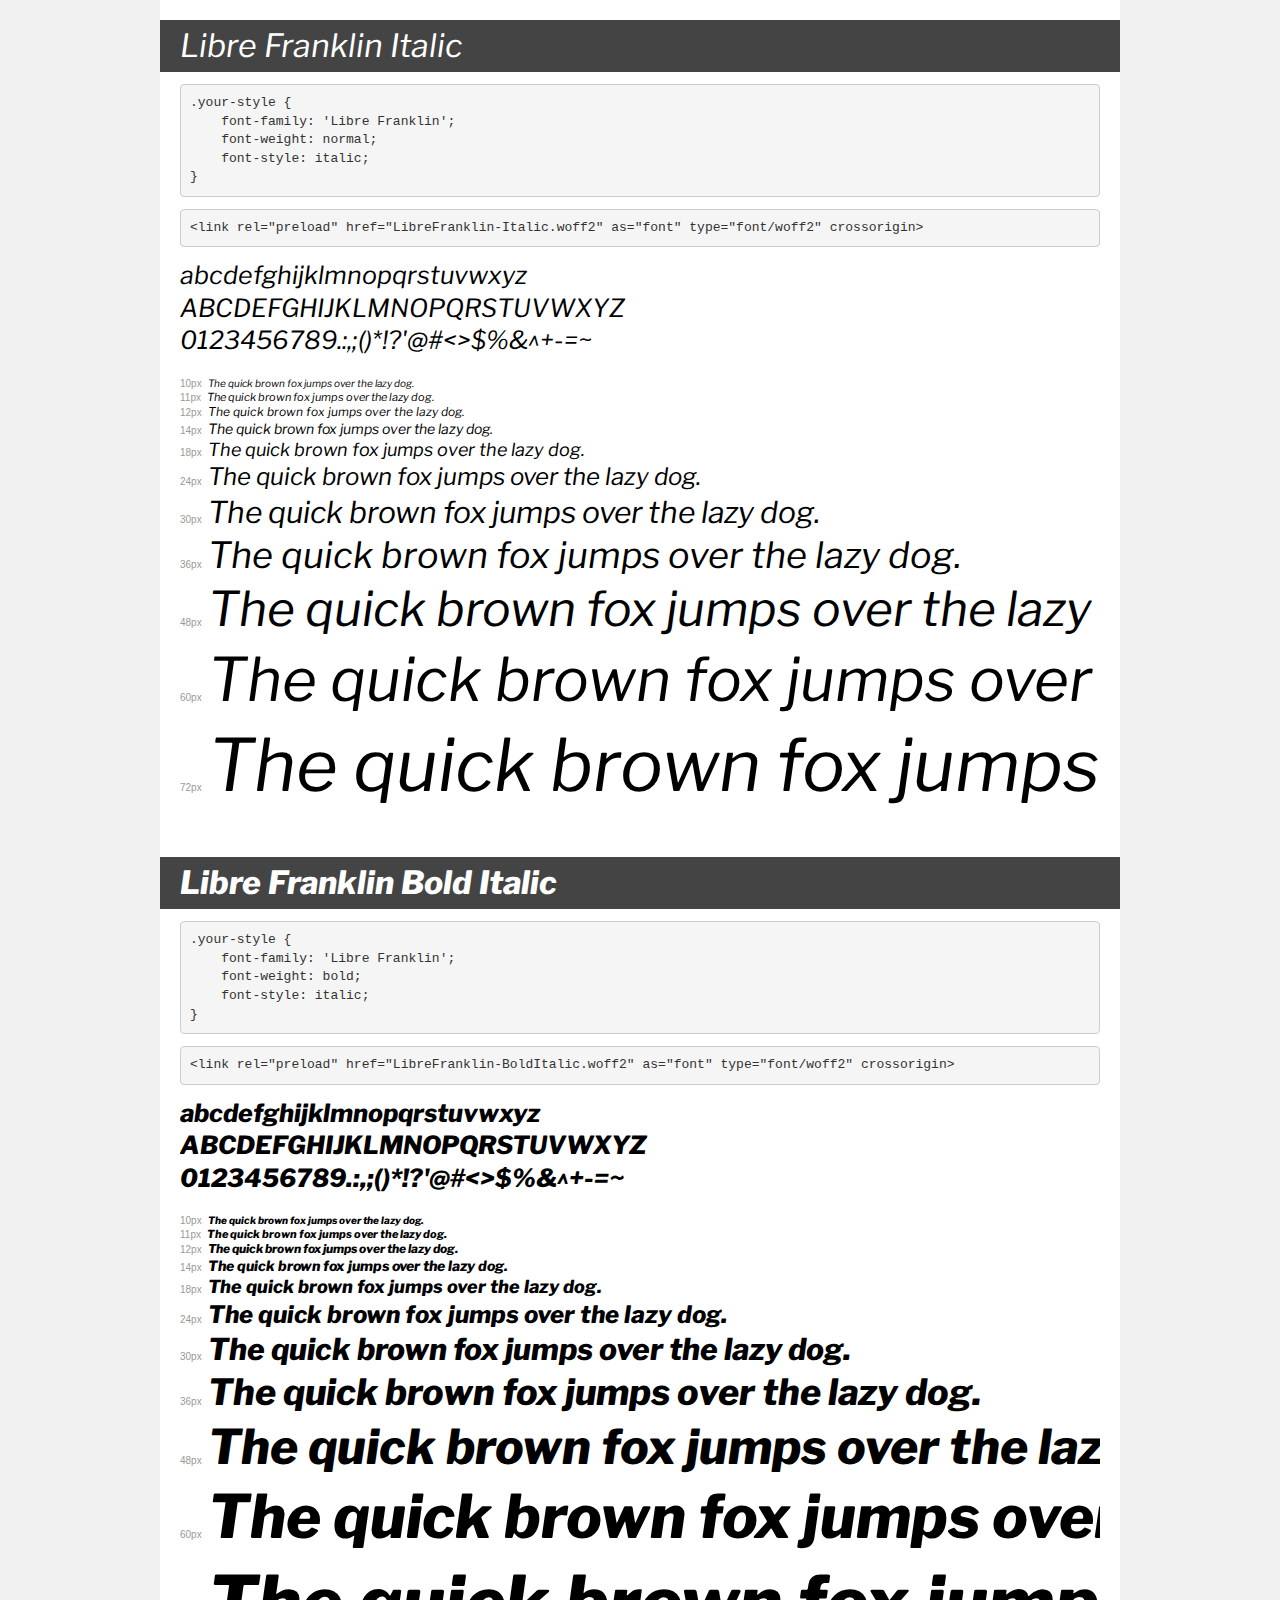
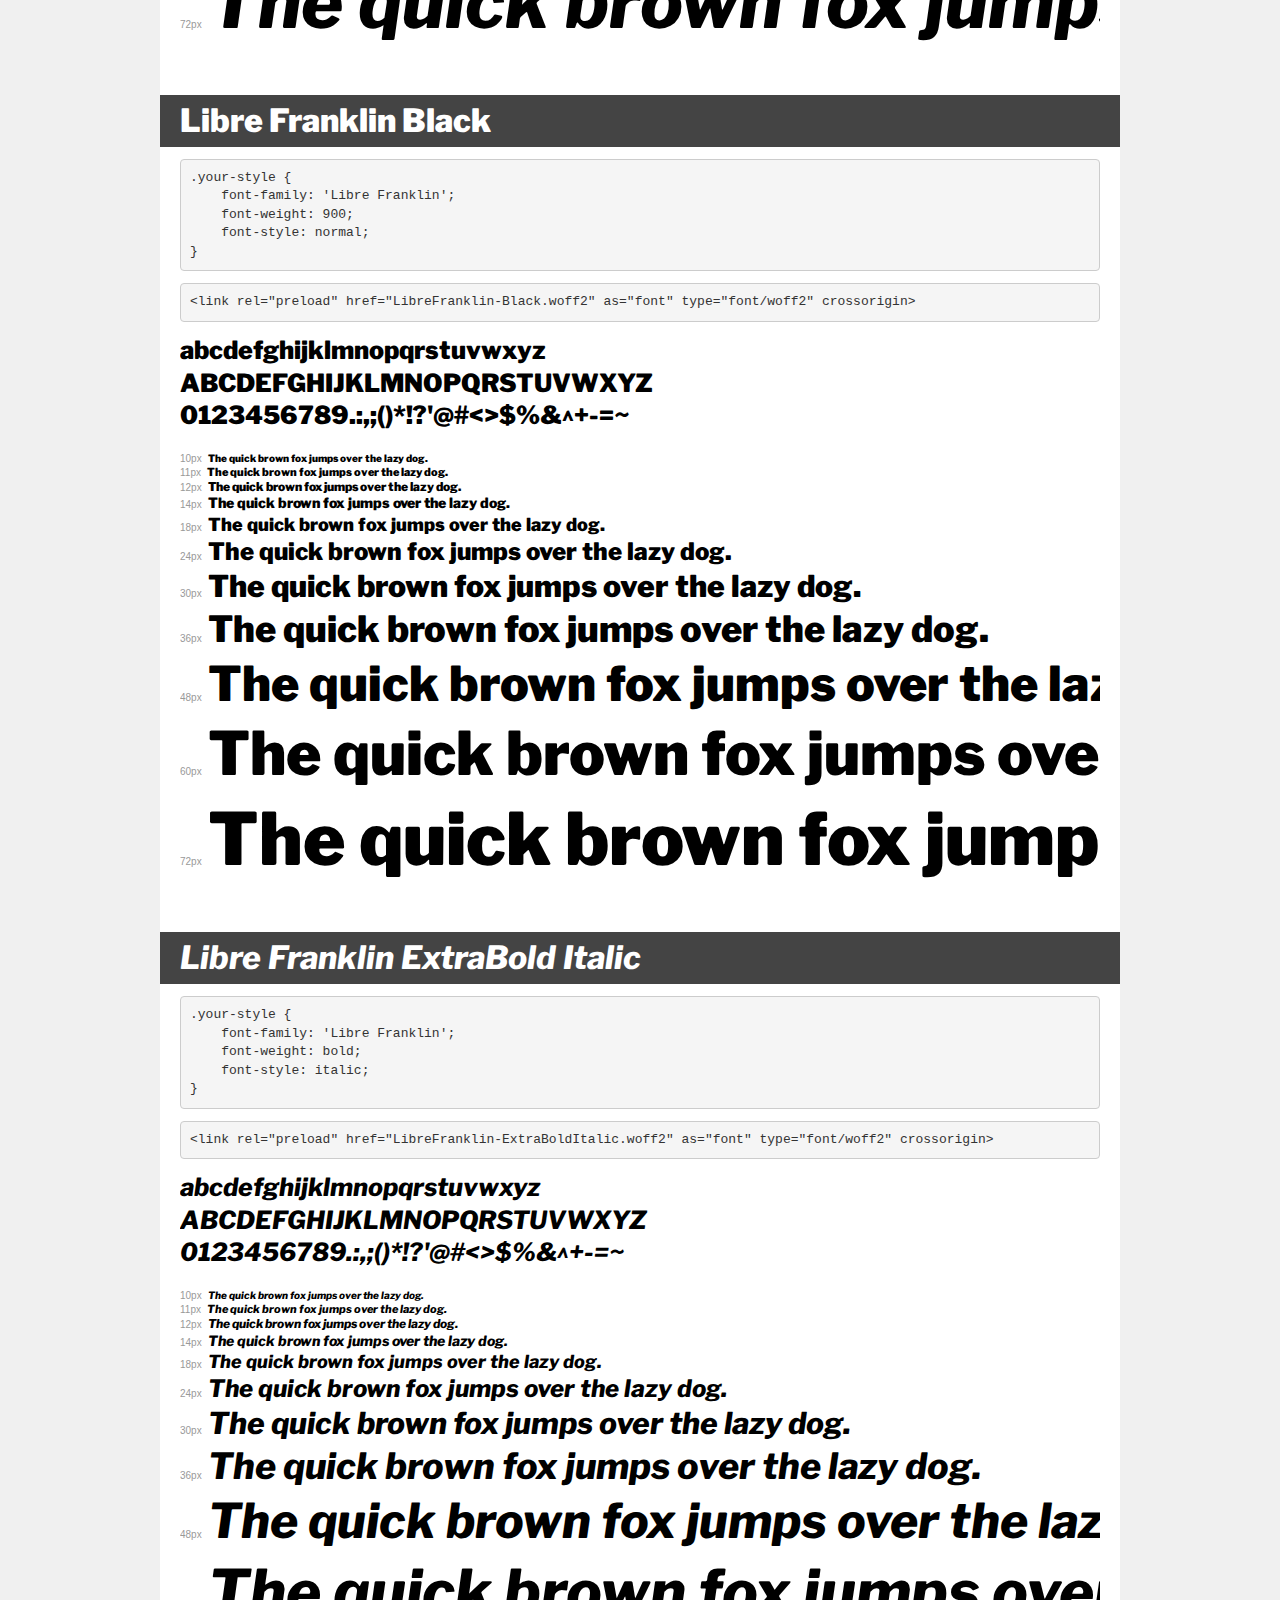
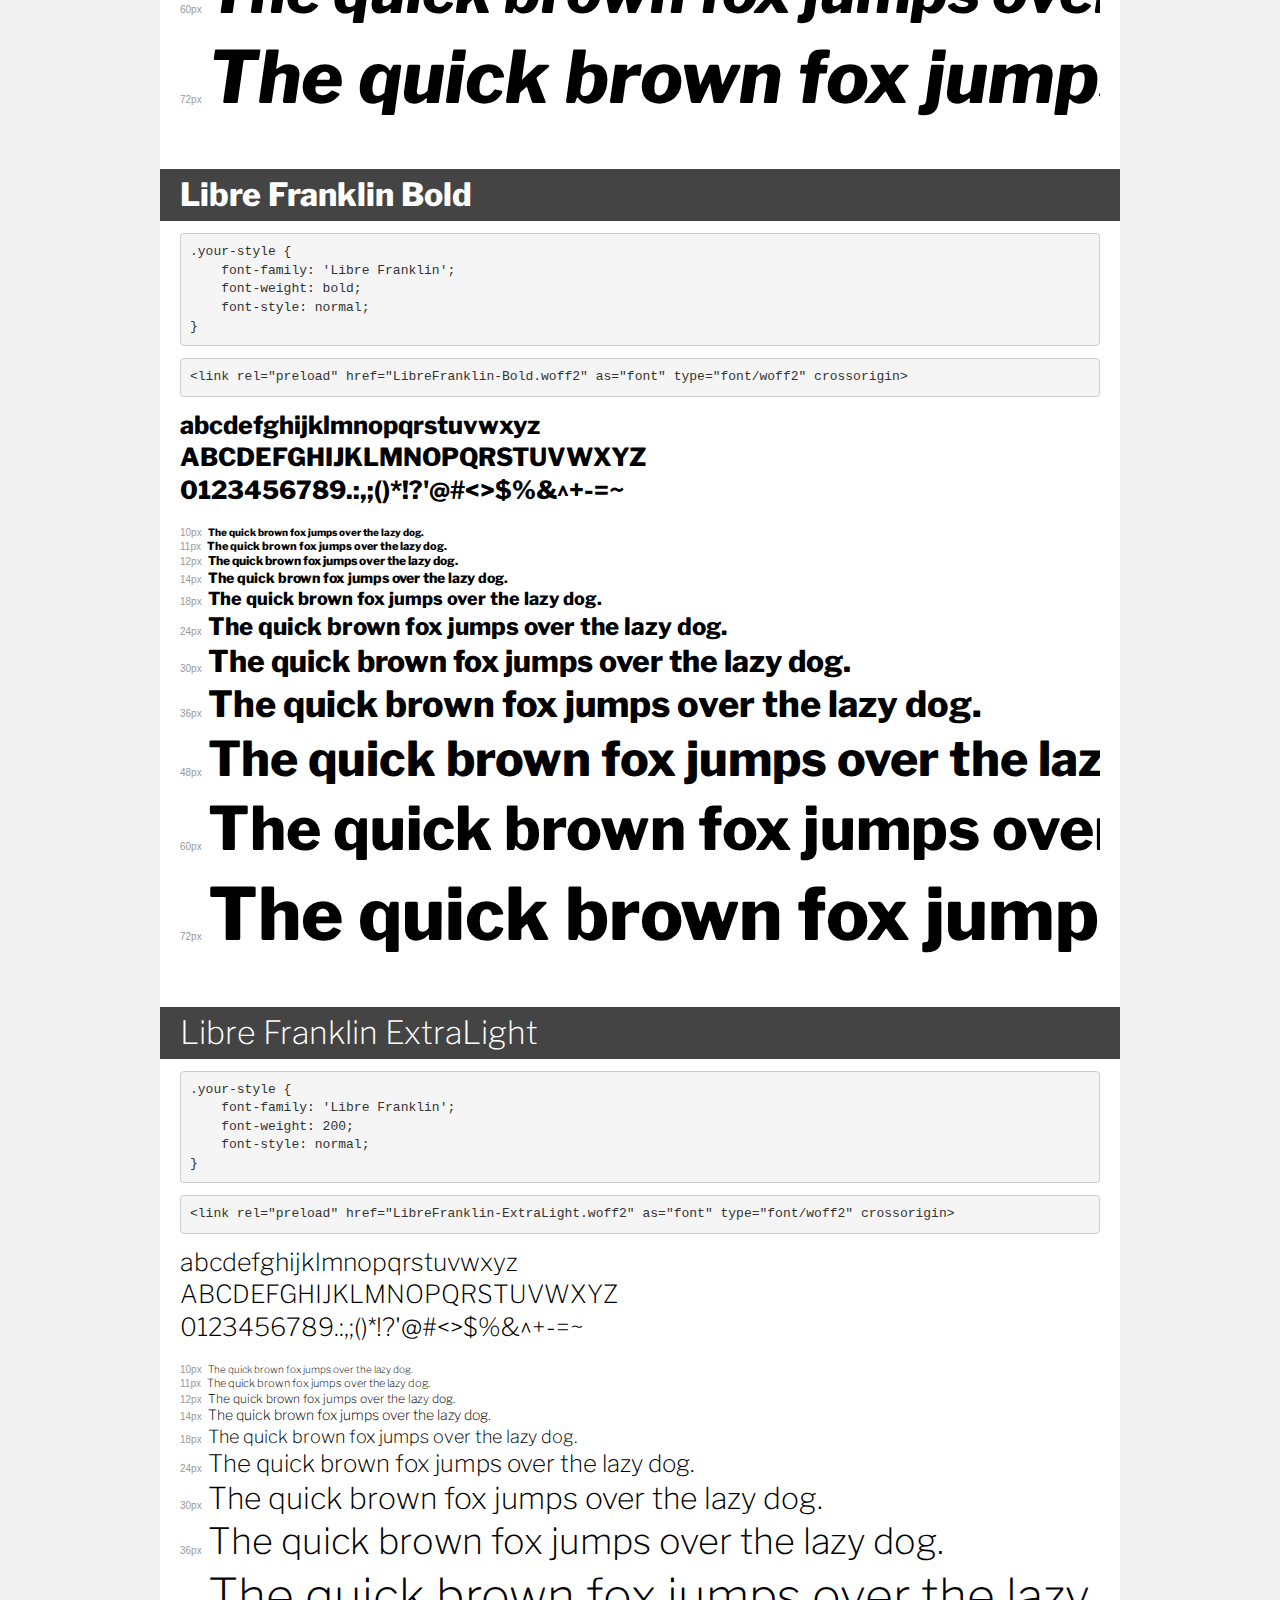
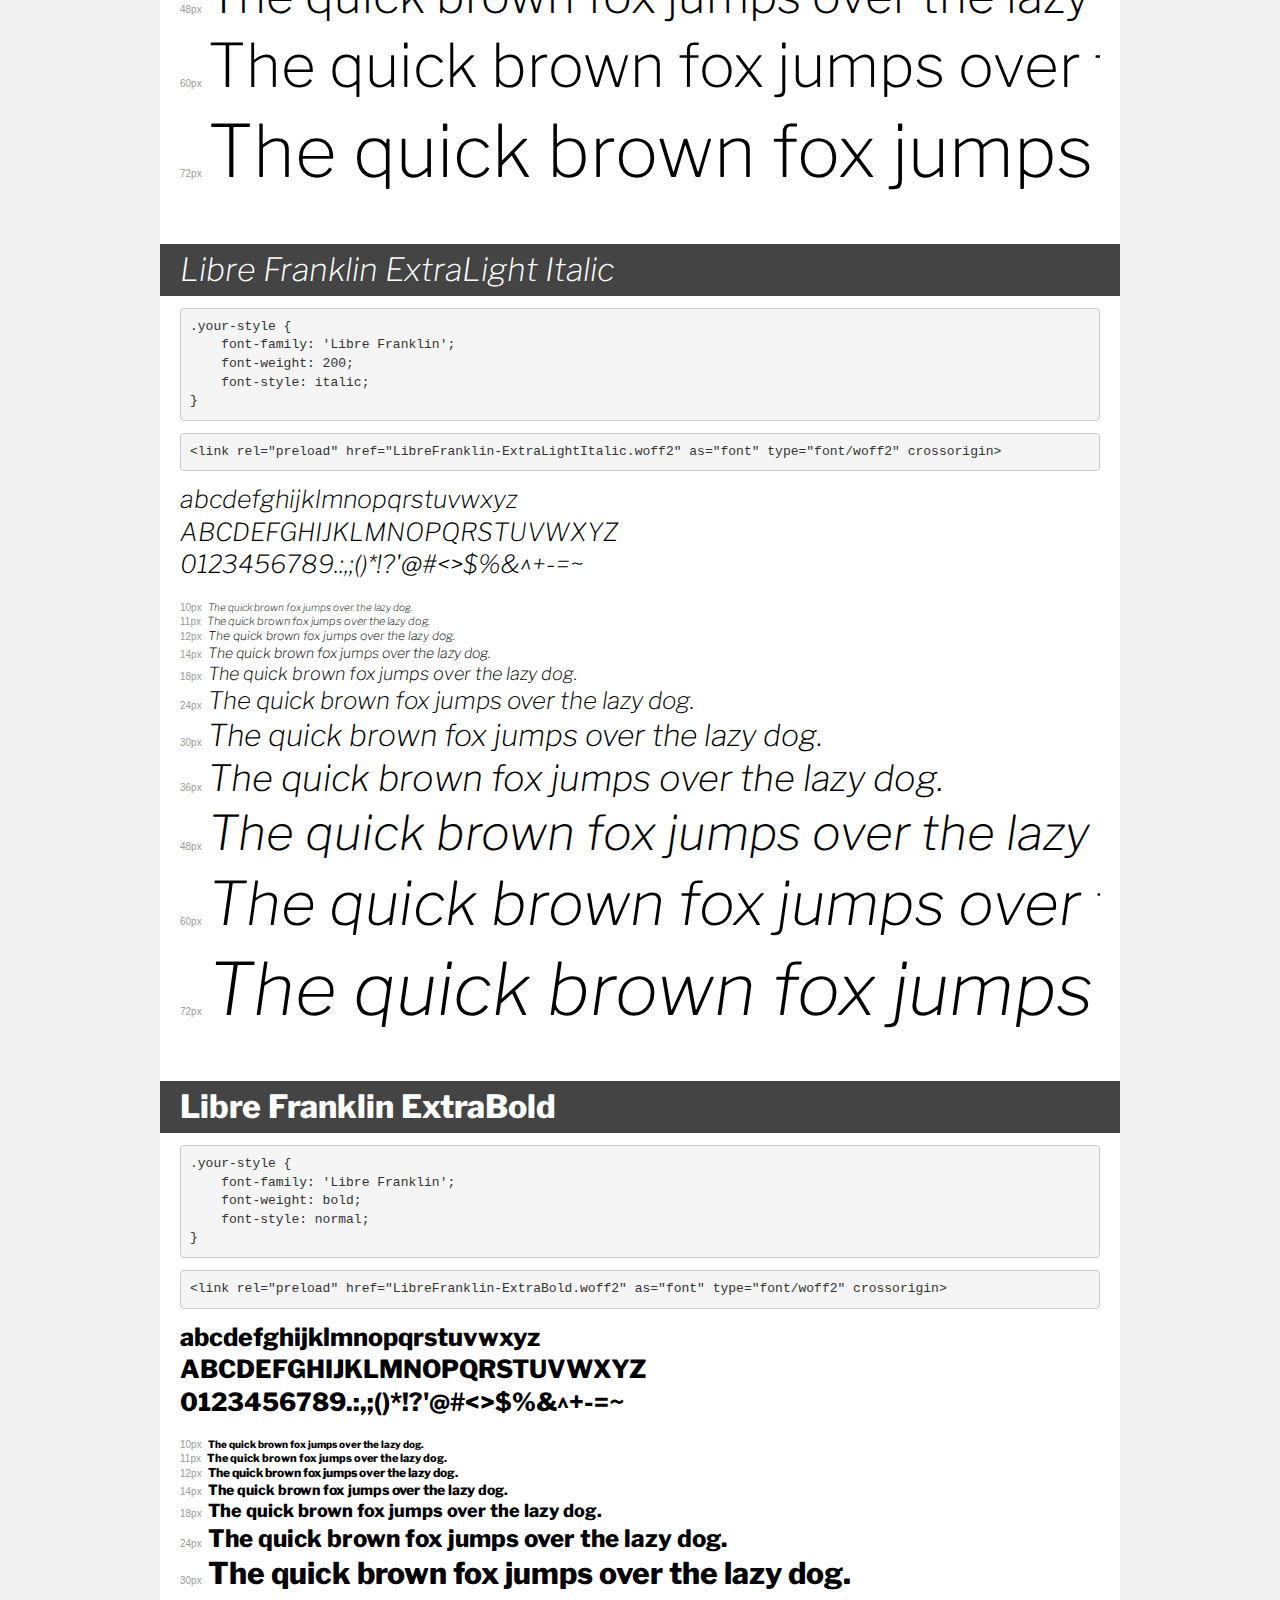
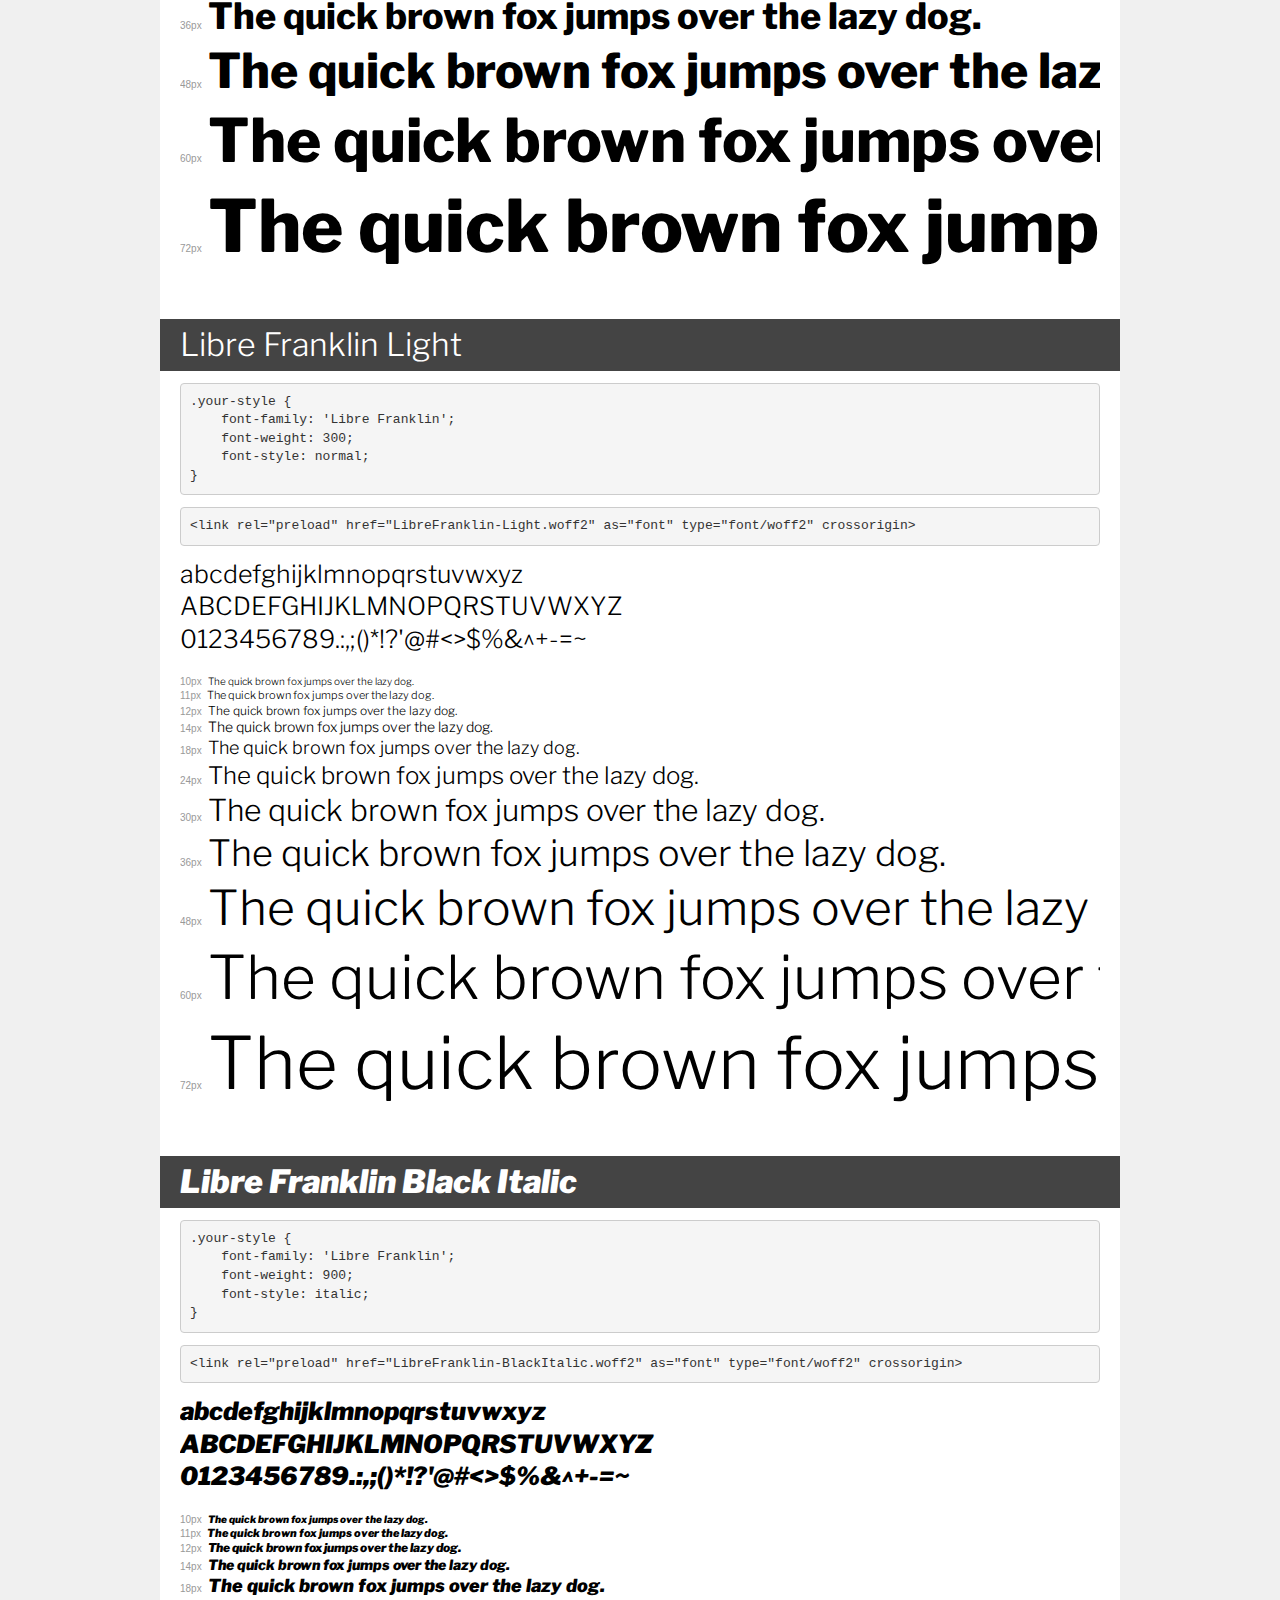
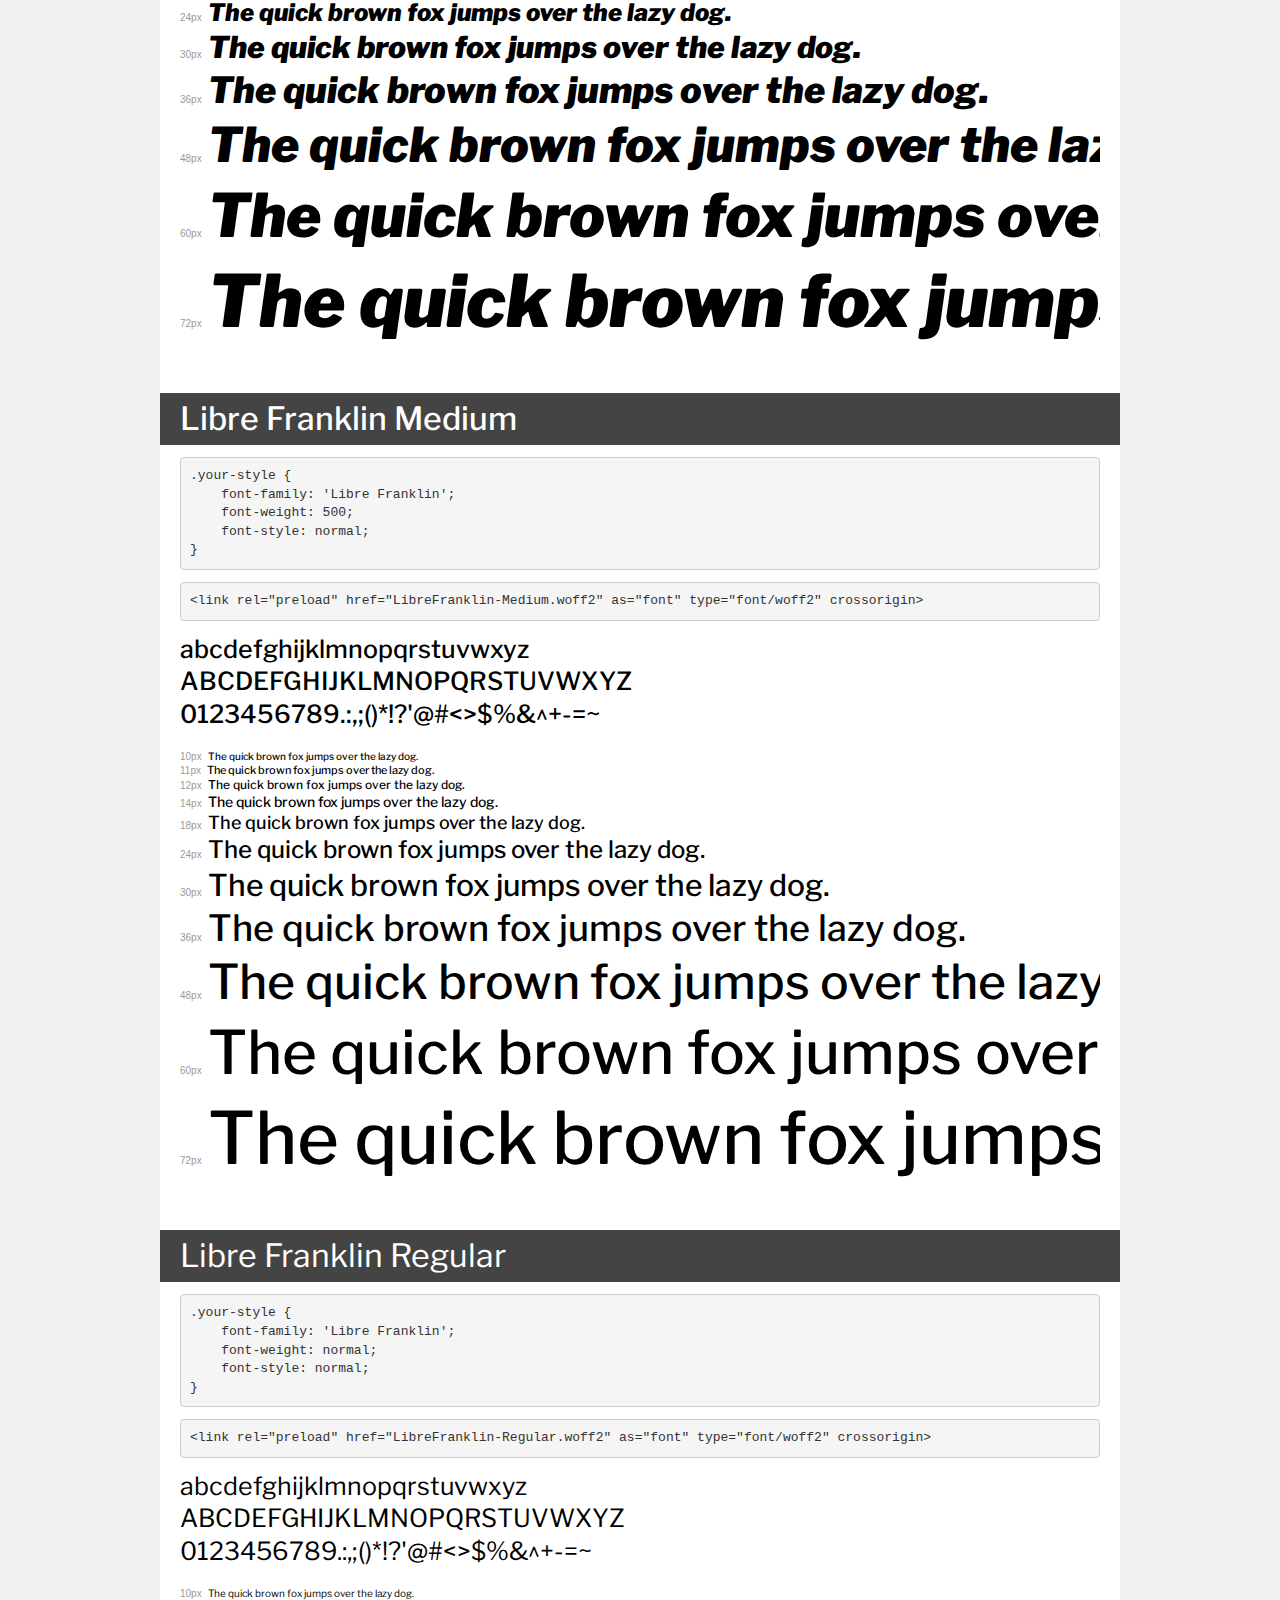
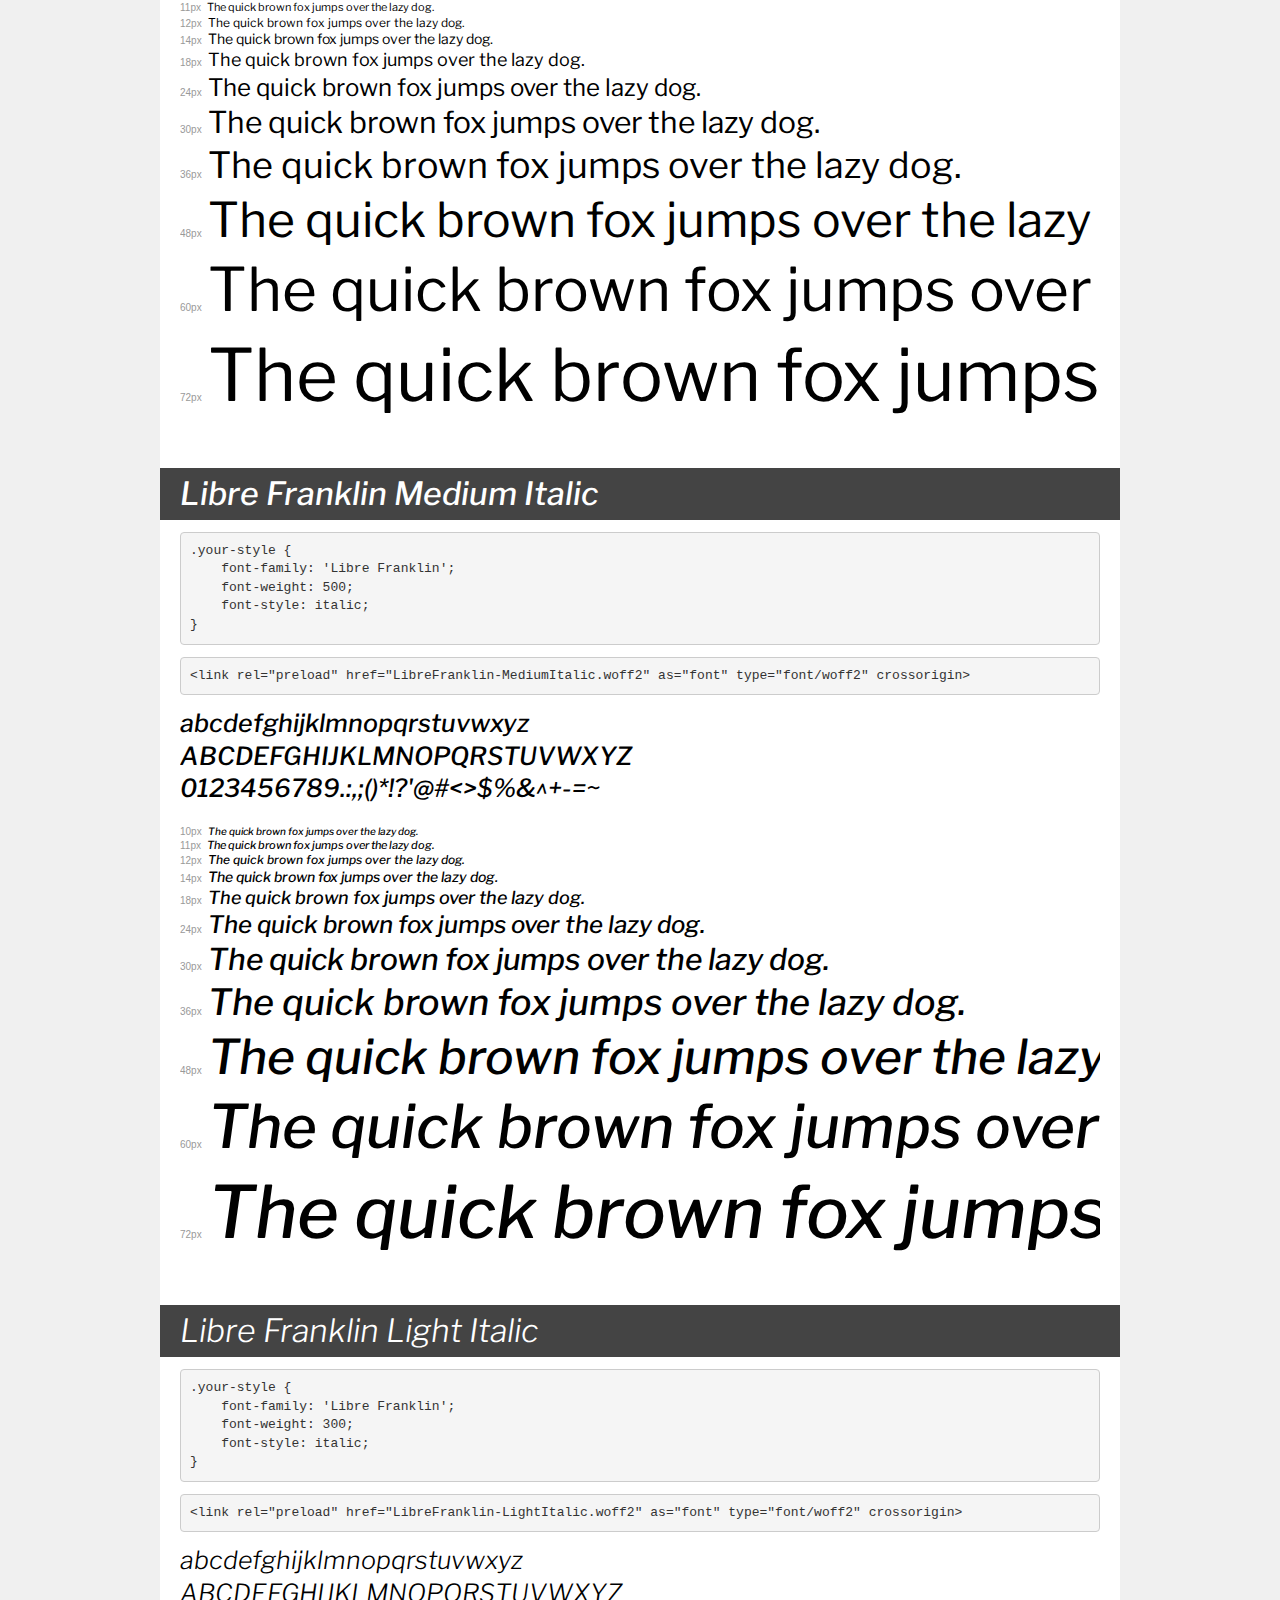
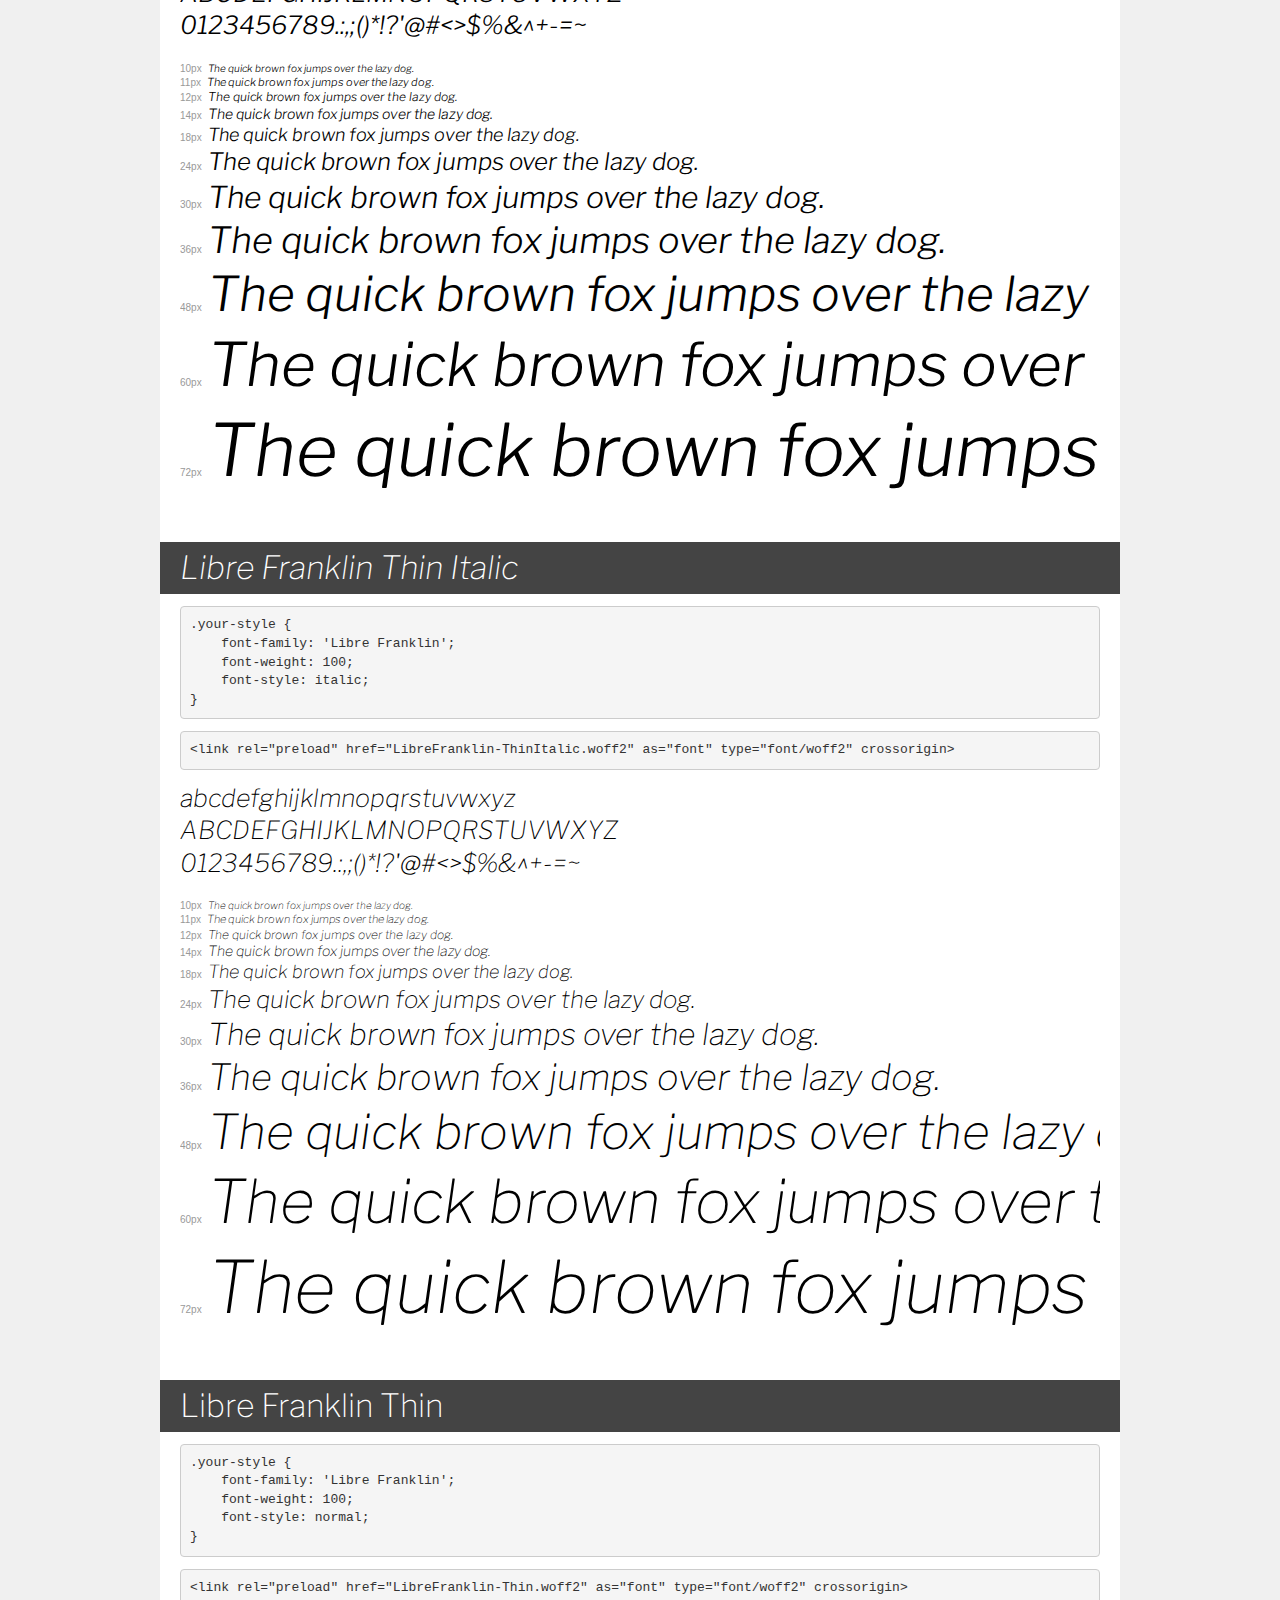
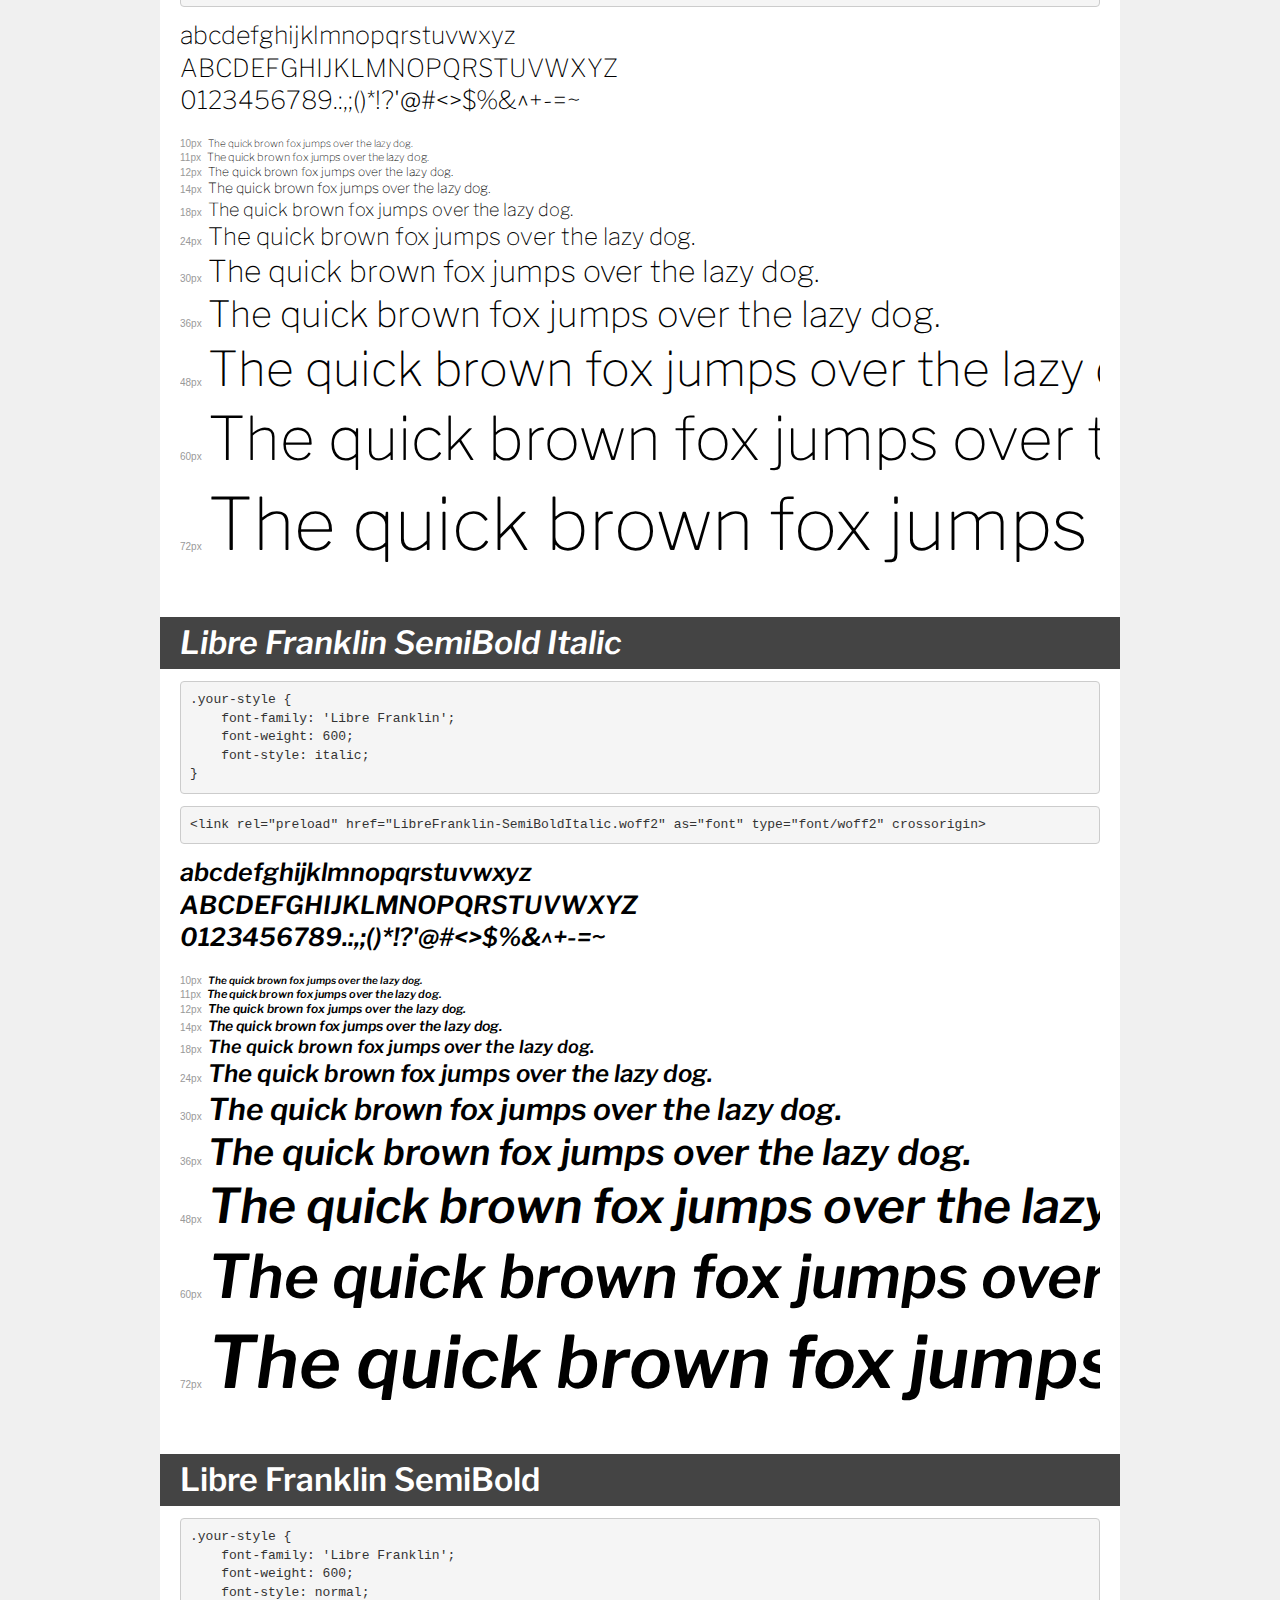
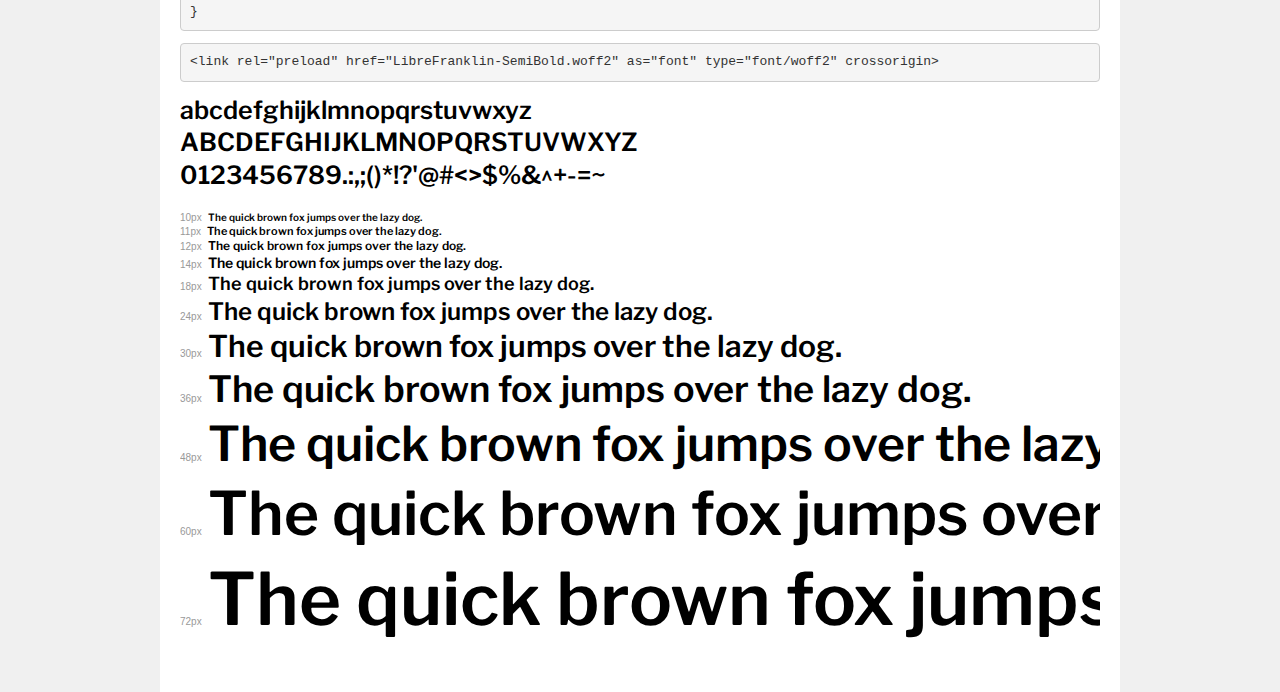
<file: font/LibreFranklin/demo.html>
<!DOCTYPE html>
<html lang="en">
<head>
    <meta charset="utf-8">
    <meta http-equiv="X-UA-Compatible" content="IE=edge">
    <meta name="viewport" content="width=device-width, initial-scale=1">
    <meta name="robots" content="noindex, noarchive">
    <meta name="format-detection" content="telephone=no">
    <title>Transfonter demo</title>
    <link href="stylesheet.css" rel="stylesheet">
    <style>
        /*
        http://meyerweb.com/eric/tools/css/reset/
        v2.0 | 20110126
        License: none (public domain)
        */
        html, body, div, span, applet, object, iframe,
        h1, h2, h3, h4, h5, h6, p, blockquote, pre,
        a, abbr, acronym, address, big, cite, code,
        del, dfn, em, img, ins, kbd, q, s, samp,
        small, strike, strong, sub, sup, tt, var,
        b, u, i, center,
        dl, dt, dd, ol, ul, li,
        fieldset, form, label, legend,
        table, caption, tbody, tfoot, thead, tr, th, td,
        article, aside, canvas, details, embed,
        figure, figcaption, footer, header, hgroup,
        menu, nav, output, ruby, section, summary,
        time, mark, audio, video {
            margin: 0;
            padding: 0;
            border: 0;
            font-size: 100%;
            font: inherit;
            vertical-align: baseline;
        }
        /* HTML5 display-role reset for older browsers */
        article, aside, details, figcaption, figure,
        footer, header, hgroup, menu, nav, section {
            display: block;
        }
        body {
            line-height: 1;
        }
        ol, ul {
            list-style: none;
        }
        blockquote, q {
            quotes: none;
        }
        blockquote:before, blockquote:after,
        q:before, q:after {
            content: '';
            content: none;
        }
        table {
            border-collapse: collapse;
            border-spacing: 0;
        }
        /* demo styles */
        body {
            background: #f0f0f0;
            color: #000;
        }
        .page {
            background: #fff;
            width: 920px;
            margin: 0 auto;
            padding: 20px 20px 0 20px;
            overflow: hidden;
        }
        .font-container {
            overflow-x: auto;
            overflow-y: hidden;
            margin-bottom: 40px;
            line-height: 1.3;
            white-space: nowrap;
            padding-bottom: 5px;
        }
        h1 {
            position: relative;
            background: #444;
            font-size: 32px;
            color: #fff;
            padding: 10px 20px;
            margin: 0 -20px 12px -20px;
        }
        .letters {
            font-size: 25px;
            margin-bottom: 20px;
        }
        .s10:before {
            content: '10px';
        }
        .s11:before {
            content: '11px';
        }
        .s12:before {
            content: '12px';
        }
        .s14:before {
            content: '14px';
        }
        .s18:before {
            content: '18px';
        }
        .s24:before {
            content: '24px';
        }
        .s30:before {
            content: '30px';
        }
        .s36:before {
            content: '36px';
        }
        .s48:before {
            content: '48px';
        }
        .s60:before {
            content: '60px';
        }
        .s72:before {
            content: '72px';
        }
        .s10:before, .s11:before, .s12:before, .s14:before,
        .s18:before, .s24:before, .s30:before, .s36:before,
        .s48:before, .s60:before, .s72:before {
            font-family: Arial, sans-serif;
            font-size: 10px;
            font-weight: normal;
            font-style: normal;
            color: #999;
            padding-right: 6px;
        }
        pre {
            display: block;
            padding: 9px;
            margin: 0 0 12px;
            font-family: Monaco, Menlo, Consolas, "Courier New", monospace;
            font-size: 13px;
            line-height: 1.428571429;
            color: #333;
            font-weight: normal;
            font-style: normal;
            background-color: #f5f5f5;
            border: 1px solid #ccc;
            overflow-x: auto;
            border-radius: 4px;
        }
        /* responsive */
        @media (max-width: 959px) {
            .page {
                width: auto;
                margin: 0;
            }
        }
    </style>
</head>
<body>
<div class="page">
    <div class="demo">
        <h1 style="font-family: 'Libre Franklin'; font-weight: normal; font-style: italic;">Libre Franklin Italic</h1>
        <pre title="Usage">.your-style {
    font-family: 'Libre Franklin';
    font-weight: normal;
    font-style: italic;
}</pre>
        <pre title="Preload (optional)">
&lt;link rel=&quot;preload&quot; href=&quot;LibreFranklin-Italic.woff2&quot; as=&quot;font&quot; type=&quot;font/woff2&quot; crossorigin&gt;</pre>
        <div class="font-container" style="font-family: 'Libre Franklin'; font-weight: normal; font-style: italic;">
            <p class="letters">
                abcdefghijklmnopqrstuvwxyz<br>
ABCDEFGHIJKLMNOPQRSTUVWXYZ<br>
                0123456789.:,;()*!?'@#&lt;&gt;$%&^+-=~
            </p>
            <p class="s10" style="font-size: 10px;">The quick brown fox jumps over the lazy dog.</p>
            <p class="s11" style="font-size: 11px;">The quick brown fox jumps over the lazy dog.</p>
            <p class="s12" style="font-size: 12px;">The quick brown fox jumps over the lazy dog.</p>
            <p class="s14" style="font-size: 14px;">The quick brown fox jumps over the lazy dog.</p>
            <p class="s18" style="font-size: 18px;">The quick brown fox jumps over the lazy dog.</p>
            <p class="s24" style="font-size: 24px;">The quick brown fox jumps over the lazy dog.</p>
            <p class="s30" style="font-size: 30px;">The quick brown fox jumps over the lazy dog.</p>
            <p class="s36" style="font-size: 36px;">The quick brown fox jumps over the lazy dog.</p>
            <p class="s48" style="font-size: 48px;">The quick brown fox jumps over the lazy dog.</p>
            <p class="s60" style="font-size: 60px;">The quick brown fox jumps over the lazy dog.</p>
            <p class="s72" style="font-size: 72px;">The quick brown fox jumps over the lazy dog.</p>
        </div>
    </div>

    <div class="demo">
        <h1 style="font-family: 'Libre Franklin'; font-weight: bold; font-style: italic;">Libre Franklin Bold Italic</h1>
        <pre title="Usage">.your-style {
    font-family: 'Libre Franklin';
    font-weight: bold;
    font-style: italic;
}</pre>
        <pre title="Preload (optional)">
&lt;link rel=&quot;preload&quot; href=&quot;LibreFranklin-BoldItalic.woff2&quot; as=&quot;font&quot; type=&quot;font/woff2&quot; crossorigin&gt;</pre>
        <div class="font-container" style="font-family: 'Libre Franklin'; font-weight: bold; font-style: italic;">
            <p class="letters">
                abcdefghijklmnopqrstuvwxyz<br>
ABCDEFGHIJKLMNOPQRSTUVWXYZ<br>
                0123456789.:,;()*!?'@#&lt;&gt;$%&^+-=~
            </p>
            <p class="s10" style="font-size: 10px;">The quick brown fox jumps over the lazy dog.</p>
            <p class="s11" style="font-size: 11px;">The quick brown fox jumps over the lazy dog.</p>
            <p class="s12" style="font-size: 12px;">The quick brown fox jumps over the lazy dog.</p>
            <p class="s14" style="font-size: 14px;">The quick brown fox jumps over the lazy dog.</p>
            <p class="s18" style="font-size: 18px;">The quick brown fox jumps over the lazy dog.</p>
            <p class="s24" style="font-size: 24px;">The quick brown fox jumps over the lazy dog.</p>
            <p class="s30" style="font-size: 30px;">The quick brown fox jumps over the lazy dog.</p>
            <p class="s36" style="font-size: 36px;">The quick brown fox jumps over the lazy dog.</p>
            <p class="s48" style="font-size: 48px;">The quick brown fox jumps over the lazy dog.</p>
            <p class="s60" style="font-size: 60px;">The quick brown fox jumps over the lazy dog.</p>
            <p class="s72" style="font-size: 72px;">The quick brown fox jumps over the lazy dog.</p>
        </div>
    </div>

    <div class="demo">
        <h1 style="font-family: 'Libre Franklin'; font-weight: 900; font-style: normal;">Libre Franklin Black</h1>
        <pre title="Usage">.your-style {
    font-family: 'Libre Franklin';
    font-weight: 900;
    font-style: normal;
}</pre>
        <pre title="Preload (optional)">
&lt;link rel=&quot;preload&quot; href=&quot;LibreFranklin-Black.woff2&quot; as=&quot;font&quot; type=&quot;font/woff2&quot; crossorigin&gt;</pre>
        <div class="font-container" style="font-family: 'Libre Franklin'; font-weight: 900; font-style: normal;">
            <p class="letters">
                abcdefghijklmnopqrstuvwxyz<br>
ABCDEFGHIJKLMNOPQRSTUVWXYZ<br>
                0123456789.:,;()*!?'@#&lt;&gt;$%&^+-=~
            </p>
            <p class="s10" style="font-size: 10px;">The quick brown fox jumps over the lazy dog.</p>
            <p class="s11" style="font-size: 11px;">The quick brown fox jumps over the lazy dog.</p>
            <p class="s12" style="font-size: 12px;">The quick brown fox jumps over the lazy dog.</p>
            <p class="s14" style="font-size: 14px;">The quick brown fox jumps over the lazy dog.</p>
            <p class="s18" style="font-size: 18px;">The quick brown fox jumps over the lazy dog.</p>
            <p class="s24" style="font-size: 24px;">The quick brown fox jumps over the lazy dog.</p>
            <p class="s30" style="font-size: 30px;">The quick brown fox jumps over the lazy dog.</p>
            <p class="s36" style="font-size: 36px;">The quick brown fox jumps over the lazy dog.</p>
            <p class="s48" style="font-size: 48px;">The quick brown fox jumps over the lazy dog.</p>
            <p class="s60" style="font-size: 60px;">The quick brown fox jumps over the lazy dog.</p>
            <p class="s72" style="font-size: 72px;">The quick brown fox jumps over the lazy dog.</p>
        </div>
    </div>

    <div class="demo">
        <h1 style="font-family: 'Libre Franklin'; font-weight: bold; font-style: italic;">Libre Franklin ExtraBold Italic</h1>
        <pre title="Usage">.your-style {
    font-family: 'Libre Franklin';
    font-weight: bold;
    font-style: italic;
}</pre>
        <pre title="Preload (optional)">
&lt;link rel=&quot;preload&quot; href=&quot;LibreFranklin-ExtraBoldItalic.woff2&quot; as=&quot;font&quot; type=&quot;font/woff2&quot; crossorigin&gt;</pre>
        <div class="font-container" style="font-family: 'Libre Franklin'; font-weight: bold; font-style: italic;">
            <p class="letters">
                abcdefghijklmnopqrstuvwxyz<br>
ABCDEFGHIJKLMNOPQRSTUVWXYZ<br>
                0123456789.:,;()*!?'@#&lt;&gt;$%&^+-=~
            </p>
            <p class="s10" style="font-size: 10px;">The quick brown fox jumps over the lazy dog.</p>
            <p class="s11" style="font-size: 11px;">The quick brown fox jumps over the lazy dog.</p>
            <p class="s12" style="font-size: 12px;">The quick brown fox jumps over the lazy dog.</p>
            <p class="s14" style="font-size: 14px;">The quick brown fox jumps over the lazy dog.</p>
            <p class="s18" style="font-size: 18px;">The quick brown fox jumps over the lazy dog.</p>
            <p class="s24" style="font-size: 24px;">The quick brown fox jumps over the lazy dog.</p>
            <p class="s30" style="font-size: 30px;">The quick brown fox jumps over the lazy dog.</p>
            <p class="s36" style="font-size: 36px;">The quick brown fox jumps over the lazy dog.</p>
            <p class="s48" style="font-size: 48px;">The quick brown fox jumps over the lazy dog.</p>
            <p class="s60" style="font-size: 60px;">The quick brown fox jumps over the lazy dog.</p>
            <p class="s72" style="font-size: 72px;">The quick brown fox jumps over the lazy dog.</p>
        </div>
    </div>

    <div class="demo">
        <h1 style="font-family: 'Libre Franklin'; font-weight: bold; font-style: normal;">Libre Franklin Bold</h1>
        <pre title="Usage">.your-style {
    font-family: 'Libre Franklin';
    font-weight: bold;
    font-style: normal;
}</pre>
        <pre title="Preload (optional)">
&lt;link rel=&quot;preload&quot; href=&quot;LibreFranklin-Bold.woff2&quot; as=&quot;font&quot; type=&quot;font/woff2&quot; crossorigin&gt;</pre>
        <div class="font-container" style="font-family: 'Libre Franklin'; font-weight: bold; font-style: normal;">
            <p class="letters">
                abcdefghijklmnopqrstuvwxyz<br>
ABCDEFGHIJKLMNOPQRSTUVWXYZ<br>
                0123456789.:,;()*!?'@#&lt;&gt;$%&^+-=~
            </p>
            <p class="s10" style="font-size: 10px;">The quick brown fox jumps over the lazy dog.</p>
            <p class="s11" style="font-size: 11px;">The quick brown fox jumps over the lazy dog.</p>
            <p class="s12" style="font-size: 12px;">The quick brown fox jumps over the lazy dog.</p>
            <p class="s14" style="font-size: 14px;">The quick brown fox jumps over the lazy dog.</p>
            <p class="s18" style="font-size: 18px;">The quick brown fox jumps over the lazy dog.</p>
            <p class="s24" style="font-size: 24px;">The quick brown fox jumps over the lazy dog.</p>
            <p class="s30" style="font-size: 30px;">The quick brown fox jumps over the lazy dog.</p>
            <p class="s36" style="font-size: 36px;">The quick brown fox jumps over the lazy dog.</p>
            <p class="s48" style="font-size: 48px;">The quick brown fox jumps over the lazy dog.</p>
            <p class="s60" style="font-size: 60px;">The quick brown fox jumps over the lazy dog.</p>
            <p class="s72" style="font-size: 72px;">The quick brown fox jumps over the lazy dog.</p>
        </div>
    </div>

    <div class="demo">
        <h1 style="font-family: 'Libre Franklin'; font-weight: 200; font-style: normal;">Libre Franklin ExtraLight</h1>
        <pre title="Usage">.your-style {
    font-family: 'Libre Franklin';
    font-weight: 200;
    font-style: normal;
}</pre>
        <pre title="Preload (optional)">
&lt;link rel=&quot;preload&quot; href=&quot;LibreFranklin-ExtraLight.woff2&quot; as=&quot;font&quot; type=&quot;font/woff2&quot; crossorigin&gt;</pre>
        <div class="font-container" style="font-family: 'Libre Franklin'; font-weight: 200; font-style: normal;">
            <p class="letters">
                abcdefghijklmnopqrstuvwxyz<br>
ABCDEFGHIJKLMNOPQRSTUVWXYZ<br>
                0123456789.:,;()*!?'@#&lt;&gt;$%&^+-=~
            </p>
            <p class="s10" style="font-size: 10px;">The quick brown fox jumps over the lazy dog.</p>
            <p class="s11" style="font-size: 11px;">The quick brown fox jumps over the lazy dog.</p>
            <p class="s12" style="font-size: 12px;">The quick brown fox jumps over the lazy dog.</p>
            <p class="s14" style="font-size: 14px;">The quick brown fox jumps over the lazy dog.</p>
            <p class="s18" style="font-size: 18px;">The quick brown fox jumps over the lazy dog.</p>
            <p class="s24" style="font-size: 24px;">The quick brown fox jumps over the lazy dog.</p>
            <p class="s30" style="font-size: 30px;">The quick brown fox jumps over the lazy dog.</p>
            <p class="s36" style="font-size: 36px;">The quick brown fox jumps over the lazy dog.</p>
            <p class="s48" style="font-size: 48px;">The quick brown fox jumps over the lazy dog.</p>
            <p class="s60" style="font-size: 60px;">The quick brown fox jumps over the lazy dog.</p>
            <p class="s72" style="font-size: 72px;">The quick brown fox jumps over the lazy dog.</p>
        </div>
    </div>

    <div class="demo">
        <h1 style="font-family: 'Libre Franklin'; font-weight: 200; font-style: italic;">Libre Franklin ExtraLight Italic</h1>
        <pre title="Usage">.your-style {
    font-family: 'Libre Franklin';
    font-weight: 200;
    font-style: italic;
}</pre>
        <pre title="Preload (optional)">
&lt;link rel=&quot;preload&quot; href=&quot;LibreFranklin-ExtraLightItalic.woff2&quot; as=&quot;font&quot; type=&quot;font/woff2&quot; crossorigin&gt;</pre>
        <div class="font-container" style="font-family: 'Libre Franklin'; font-weight: 200; font-style: italic;">
            <p class="letters">
                abcdefghijklmnopqrstuvwxyz<br>
ABCDEFGHIJKLMNOPQRSTUVWXYZ<br>
                0123456789.:,;()*!?'@#&lt;&gt;$%&^+-=~
            </p>
            <p class="s10" style="font-size: 10px;">The quick brown fox jumps over the lazy dog.</p>
            <p class="s11" style="font-size: 11px;">The quick brown fox jumps over the lazy dog.</p>
            <p class="s12" style="font-size: 12px;">The quick brown fox jumps over the lazy dog.</p>
            <p class="s14" style="font-size: 14px;">The quick brown fox jumps over the lazy dog.</p>
            <p class="s18" style="font-size: 18px;">The quick brown fox jumps over the lazy dog.</p>
            <p class="s24" style="font-size: 24px;">The quick brown fox jumps over the lazy dog.</p>
            <p class="s30" style="font-size: 30px;">The quick brown fox jumps over the lazy dog.</p>
            <p class="s36" style="font-size: 36px;">The quick brown fox jumps over the lazy dog.</p>
            <p class="s48" style="font-size: 48px;">The quick brown fox jumps over the lazy dog.</p>
            <p class="s60" style="font-size: 60px;">The quick brown fox jumps over the lazy dog.</p>
            <p class="s72" style="font-size: 72px;">The quick brown fox jumps over the lazy dog.</p>
        </div>
    </div>

    <div class="demo">
        <h1 style="font-family: 'Libre Franklin'; font-weight: bold; font-style: normal;">Libre Franklin ExtraBold</h1>
        <pre title="Usage">.your-style {
    font-family: 'Libre Franklin';
    font-weight: bold;
    font-style: normal;
}</pre>
        <pre title="Preload (optional)">
&lt;link rel=&quot;preload&quot; href=&quot;LibreFranklin-ExtraBold.woff2&quot; as=&quot;font&quot; type=&quot;font/woff2&quot; crossorigin&gt;</pre>
        <div class="font-container" style="font-family: 'Libre Franklin'; font-weight: bold; font-style: normal;">
            <p class="letters">
                abcdefghijklmnopqrstuvwxyz<br>
ABCDEFGHIJKLMNOPQRSTUVWXYZ<br>
                0123456789.:,;()*!?'@#&lt;&gt;$%&^+-=~
            </p>
            <p class="s10" style="font-size: 10px;">The quick brown fox jumps over the lazy dog.</p>
            <p class="s11" style="font-size: 11px;">The quick brown fox jumps over the lazy dog.</p>
            <p class="s12" style="font-size: 12px;">The quick brown fox jumps over the lazy dog.</p>
            <p class="s14" style="font-size: 14px;">The quick brown fox jumps over the lazy dog.</p>
            <p class="s18" style="font-size: 18px;">The quick brown fox jumps over the lazy dog.</p>
            <p class="s24" style="font-size: 24px;">The quick brown fox jumps over the lazy dog.</p>
            <p class="s30" style="font-size: 30px;">The quick brown fox jumps over the lazy dog.</p>
            <p class="s36" style="font-size: 36px;">The quick brown fox jumps over the lazy dog.</p>
            <p class="s48" style="font-size: 48px;">The quick brown fox jumps over the lazy dog.</p>
            <p class="s60" style="font-size: 60px;">The quick brown fox jumps over the lazy dog.</p>
            <p class="s72" style="font-size: 72px;">The quick brown fox jumps over the lazy dog.</p>
        </div>
    </div>

    <div class="demo">
        <h1 style="font-family: 'Libre Franklin'; font-weight: 300; font-style: normal;">Libre Franklin Light</h1>
        <pre title="Usage">.your-style {
    font-family: 'Libre Franklin';
    font-weight: 300;
    font-style: normal;
}</pre>
        <pre title="Preload (optional)">
&lt;link rel=&quot;preload&quot; href=&quot;LibreFranklin-Light.woff2&quot; as=&quot;font&quot; type=&quot;font/woff2&quot; crossorigin&gt;</pre>
        <div class="font-container" style="font-family: 'Libre Franklin'; font-weight: 300; font-style: normal;">
            <p class="letters">
                abcdefghijklmnopqrstuvwxyz<br>
ABCDEFGHIJKLMNOPQRSTUVWXYZ<br>
                0123456789.:,;()*!?'@#&lt;&gt;$%&^+-=~
            </p>
            <p class="s10" style="font-size: 10px;">The quick brown fox jumps over the lazy dog.</p>
            <p class="s11" style="font-size: 11px;">The quick brown fox jumps over the lazy dog.</p>
            <p class="s12" style="font-size: 12px;">The quick brown fox jumps over the lazy dog.</p>
            <p class="s14" style="font-size: 14px;">The quick brown fox jumps over the lazy dog.</p>
            <p class="s18" style="font-size: 18px;">The quick brown fox jumps over the lazy dog.</p>
            <p class="s24" style="font-size: 24px;">The quick brown fox jumps over the lazy dog.</p>
            <p class="s30" style="font-size: 30px;">The quick brown fox jumps over the lazy dog.</p>
            <p class="s36" style="font-size: 36px;">The quick brown fox jumps over the lazy dog.</p>
            <p class="s48" style="font-size: 48px;">The quick brown fox jumps over the lazy dog.</p>
            <p class="s60" style="font-size: 60px;">The quick brown fox jumps over the lazy dog.</p>
            <p class="s72" style="font-size: 72px;">The quick brown fox jumps over the lazy dog.</p>
        </div>
    </div>

    <div class="demo">
        <h1 style="font-family: 'Libre Franklin'; font-weight: 900; font-style: italic;">Libre Franklin Black Italic</h1>
        <pre title="Usage">.your-style {
    font-family: 'Libre Franklin';
    font-weight: 900;
    font-style: italic;
}</pre>
        <pre title="Preload (optional)">
&lt;link rel=&quot;preload&quot; href=&quot;LibreFranklin-BlackItalic.woff2&quot; as=&quot;font&quot; type=&quot;font/woff2&quot; crossorigin&gt;</pre>
        <div class="font-container" style="font-family: 'Libre Franklin'; font-weight: 900; font-style: italic;">
            <p class="letters">
                abcdefghijklmnopqrstuvwxyz<br>
ABCDEFGHIJKLMNOPQRSTUVWXYZ<br>
                0123456789.:,;()*!?'@#&lt;&gt;$%&^+-=~
            </p>
            <p class="s10" style="font-size: 10px;">The quick brown fox jumps over the lazy dog.</p>
            <p class="s11" style="font-size: 11px;">The quick brown fox jumps over the lazy dog.</p>
            <p class="s12" style="font-size: 12px;">The quick brown fox jumps over the lazy dog.</p>
            <p class="s14" style="font-size: 14px;">The quick brown fox jumps over the lazy dog.</p>
            <p class="s18" style="font-size: 18px;">The quick brown fox jumps over the lazy dog.</p>
            <p class="s24" style="font-size: 24px;">The quick brown fox jumps over the lazy dog.</p>
            <p class="s30" style="font-size: 30px;">The quick brown fox jumps over the lazy dog.</p>
            <p class="s36" style="font-size: 36px;">The quick brown fox jumps over the lazy dog.</p>
            <p class="s48" style="font-size: 48px;">The quick brown fox jumps over the lazy dog.</p>
            <p class="s60" style="font-size: 60px;">The quick brown fox jumps over the lazy dog.</p>
            <p class="s72" style="font-size: 72px;">The quick brown fox jumps over the lazy dog.</p>
        </div>
    </div>

    <div class="demo">
        <h1 style="font-family: 'Libre Franklin'; font-weight: 500; font-style: normal;">Libre Franklin Medium</h1>
        <pre title="Usage">.your-style {
    font-family: 'Libre Franklin';
    font-weight: 500;
    font-style: normal;
}</pre>
        <pre title="Preload (optional)">
&lt;link rel=&quot;preload&quot; href=&quot;LibreFranklin-Medium.woff2&quot; as=&quot;font&quot; type=&quot;font/woff2&quot; crossorigin&gt;</pre>
        <div class="font-container" style="font-family: 'Libre Franklin'; font-weight: 500; font-style: normal;">
            <p class="letters">
                abcdefghijklmnopqrstuvwxyz<br>
ABCDEFGHIJKLMNOPQRSTUVWXYZ<br>
                0123456789.:,;()*!?'@#&lt;&gt;$%&^+-=~
            </p>
            <p class="s10" style="font-size: 10px;">The quick brown fox jumps over the lazy dog.</p>
            <p class="s11" style="font-size: 11px;">The quick brown fox jumps over the lazy dog.</p>
            <p class="s12" style="font-size: 12px;">The quick brown fox jumps over the lazy dog.</p>
            <p class="s14" style="font-size: 14px;">The quick brown fox jumps over the lazy dog.</p>
            <p class="s18" style="font-size: 18px;">The quick brown fox jumps over the lazy dog.</p>
            <p class="s24" style="font-size: 24px;">The quick brown fox jumps over the lazy dog.</p>
            <p class="s30" style="font-size: 30px;">The quick brown fox jumps over the lazy dog.</p>
            <p class="s36" style="font-size: 36px;">The quick brown fox jumps over the lazy dog.</p>
            <p class="s48" style="font-size: 48px;">The quick brown fox jumps over the lazy dog.</p>
            <p class="s60" style="font-size: 60px;">The quick brown fox jumps over the lazy dog.</p>
            <p class="s72" style="font-size: 72px;">The quick brown fox jumps over the lazy dog.</p>
        </div>
    </div>

    <div class="demo">
        <h1 style="font-family: 'Libre Franklin'; font-weight: normal; font-style: normal;">Libre Franklin Regular</h1>
        <pre title="Usage">.your-style {
    font-family: 'Libre Franklin';
    font-weight: normal;
    font-style: normal;
}</pre>
        <pre title="Preload (optional)">
&lt;link rel=&quot;preload&quot; href=&quot;LibreFranklin-Regular.woff2&quot; as=&quot;font&quot; type=&quot;font/woff2&quot; crossorigin&gt;</pre>
        <div class="font-container" style="font-family: 'Libre Franklin'; font-weight: normal; font-style: normal;">
            <p class="letters">
                abcdefghijklmnopqrstuvwxyz<br>
ABCDEFGHIJKLMNOPQRSTUVWXYZ<br>
                0123456789.:,;()*!?'@#&lt;&gt;$%&^+-=~
            </p>
            <p class="s10" style="font-size: 10px;">The quick brown fox jumps over the lazy dog.</p>
            <p class="s11" style="font-size: 11px;">The quick brown fox jumps over the lazy dog.</p>
            <p class="s12" style="font-size: 12px;">The quick brown fox jumps over the lazy dog.</p>
            <p class="s14" style="font-size: 14px;">The quick brown fox jumps over the lazy dog.</p>
            <p class="s18" style="font-size: 18px;">The quick brown fox jumps over the lazy dog.</p>
            <p class="s24" style="font-size: 24px;">The quick brown fox jumps over the lazy dog.</p>
            <p class="s30" style="font-size: 30px;">The quick brown fox jumps over the lazy dog.</p>
            <p class="s36" style="font-size: 36px;">The quick brown fox jumps over the lazy dog.</p>
            <p class="s48" style="font-size: 48px;">The quick brown fox jumps over the lazy dog.</p>
            <p class="s60" style="font-size: 60px;">The quick brown fox jumps over the lazy dog.</p>
            <p class="s72" style="font-size: 72px;">The quick brown fox jumps over the lazy dog.</p>
        </div>
    </div>

    <div class="demo">
        <h1 style="font-family: 'Libre Franklin'; font-weight: 500; font-style: italic;">Libre Franklin Medium Italic</h1>
        <pre title="Usage">.your-style {
    font-family: 'Libre Franklin';
    font-weight: 500;
    font-style: italic;
}</pre>
        <pre title="Preload (optional)">
&lt;link rel=&quot;preload&quot; href=&quot;LibreFranklin-MediumItalic.woff2&quot; as=&quot;font&quot; type=&quot;font/woff2&quot; crossorigin&gt;</pre>
        <div class="font-container" style="font-family: 'Libre Franklin'; font-weight: 500; font-style: italic;">
            <p class="letters">
                abcdefghijklmnopqrstuvwxyz<br>
ABCDEFGHIJKLMNOPQRSTUVWXYZ<br>
                0123456789.:,;()*!?'@#&lt;&gt;$%&^+-=~
            </p>
            <p class="s10" style="font-size: 10px;">The quick brown fox jumps over the lazy dog.</p>
            <p class="s11" style="font-size: 11px;">The quick brown fox jumps over the lazy dog.</p>
            <p class="s12" style="font-size: 12px;">The quick brown fox jumps over the lazy dog.</p>
            <p class="s14" style="font-size: 14px;">The quick brown fox jumps over the lazy dog.</p>
            <p class="s18" style="font-size: 18px;">The quick brown fox jumps over the lazy dog.</p>
            <p class="s24" style="font-size: 24px;">The quick brown fox jumps over the lazy dog.</p>
            <p class="s30" style="font-size: 30px;">The quick brown fox jumps over the lazy dog.</p>
            <p class="s36" style="font-size: 36px;">The quick brown fox jumps over the lazy dog.</p>
            <p class="s48" style="font-size: 48px;">The quick brown fox jumps over the lazy dog.</p>
            <p class="s60" style="font-size: 60px;">The quick brown fox jumps over the lazy dog.</p>
            <p class="s72" style="font-size: 72px;">The quick brown fox jumps over the lazy dog.</p>
        </div>
    </div>

    <div class="demo">
        <h1 style="font-family: 'Libre Franklin'; font-weight: 300; font-style: italic;">Libre Franklin Light Italic</h1>
        <pre title="Usage">.your-style {
    font-family: 'Libre Franklin';
    font-weight: 300;
    font-style: italic;
}</pre>
        <pre title="Preload (optional)">
&lt;link rel=&quot;preload&quot; href=&quot;LibreFranklin-LightItalic.woff2&quot; as=&quot;font&quot; type=&quot;font/woff2&quot; crossorigin&gt;</pre>
        <div class="font-container" style="font-family: 'Libre Franklin'; font-weight: 300; font-style: italic;">
            <p class="letters">
                abcdefghijklmnopqrstuvwxyz<br>
ABCDEFGHIJKLMNOPQRSTUVWXYZ<br>
                0123456789.:,;()*!?'@#&lt;&gt;$%&^+-=~
            </p>
            <p class="s10" style="font-size: 10px;">The quick brown fox jumps over the lazy dog.</p>
            <p class="s11" style="font-size: 11px;">The quick brown fox jumps over the lazy dog.</p>
            <p class="s12" style="font-size: 12px;">The quick brown fox jumps over the lazy dog.</p>
            <p class="s14" style="font-size: 14px;">The quick brown fox jumps over the lazy dog.</p>
            <p class="s18" style="font-size: 18px;">The quick brown fox jumps over the lazy dog.</p>
            <p class="s24" style="font-size: 24px;">The quick brown fox jumps over the lazy dog.</p>
            <p class="s30" style="font-size: 30px;">The quick brown fox jumps over the lazy dog.</p>
            <p class="s36" style="font-size: 36px;">The quick brown fox jumps over the lazy dog.</p>
            <p class="s48" style="font-size: 48px;">The quick brown fox jumps over the lazy dog.</p>
            <p class="s60" style="font-size: 60px;">The quick brown fox jumps over the lazy dog.</p>
            <p class="s72" style="font-size: 72px;">The quick brown fox jumps over the lazy dog.</p>
        </div>
    </div>

    <div class="demo">
        <h1 style="font-family: 'Libre Franklin'; font-weight: 100; font-style: italic;">Libre Franklin Thin Italic</h1>
        <pre title="Usage">.your-style {
    font-family: 'Libre Franklin';
    font-weight: 100;
    font-style: italic;
}</pre>
        <pre title="Preload (optional)">
&lt;link rel=&quot;preload&quot; href=&quot;LibreFranklin-ThinItalic.woff2&quot; as=&quot;font&quot; type=&quot;font/woff2&quot; crossorigin&gt;</pre>
        <div class="font-container" style="font-family: 'Libre Franklin'; font-weight: 100; font-style: italic;">
            <p class="letters">
                abcdefghijklmnopqrstuvwxyz<br>
ABCDEFGHIJKLMNOPQRSTUVWXYZ<br>
                0123456789.:,;()*!?'@#&lt;&gt;$%&^+-=~
            </p>
            <p class="s10" style="font-size: 10px;">The quick brown fox jumps over the lazy dog.</p>
            <p class="s11" style="font-size: 11px;">The quick brown fox jumps over the lazy dog.</p>
            <p class="s12" style="font-size: 12px;">The quick brown fox jumps over the lazy dog.</p>
            <p class="s14" style="font-size: 14px;">The quick brown fox jumps over the lazy dog.</p>
            <p class="s18" style="font-size: 18px;">The quick brown fox jumps over the lazy dog.</p>
            <p class="s24" style="font-size: 24px;">The quick brown fox jumps over the lazy dog.</p>
            <p class="s30" style="font-size: 30px;">The quick brown fox jumps over the lazy dog.</p>
            <p class="s36" style="font-size: 36px;">The quick brown fox jumps over the lazy dog.</p>
            <p class="s48" style="font-size: 48px;">The quick brown fox jumps over the lazy dog.</p>
            <p class="s60" style="font-size: 60px;">The quick brown fox jumps over the lazy dog.</p>
            <p class="s72" style="font-size: 72px;">The quick brown fox jumps over the lazy dog.</p>
        </div>
    </div>

    <div class="demo">
        <h1 style="font-family: 'Libre Franklin'; font-weight: 100; font-style: normal;">Libre Franklin Thin</h1>
        <pre title="Usage">.your-style {
    font-family: 'Libre Franklin';
    font-weight: 100;
    font-style: normal;
}</pre>
        <pre title="Preload (optional)">
&lt;link rel=&quot;preload&quot; href=&quot;LibreFranklin-Thin.woff2&quot; as=&quot;font&quot; type=&quot;font/woff2&quot; crossorigin&gt;</pre>
        <div class="font-container" style="font-family: 'Libre Franklin'; font-weight: 100; font-style: normal;">
            <p class="letters">
                abcdefghijklmnopqrstuvwxyz<br>
ABCDEFGHIJKLMNOPQRSTUVWXYZ<br>
                0123456789.:,;()*!?'@#&lt;&gt;$%&^+-=~
            </p>
            <p class="s10" style="font-size: 10px;">The quick brown fox jumps over the lazy dog.</p>
            <p class="s11" style="font-size: 11px;">The quick brown fox jumps over the lazy dog.</p>
            <p class="s12" style="font-size: 12px;">The quick brown fox jumps over the lazy dog.</p>
            <p class="s14" style="font-size: 14px;">The quick brown fox jumps over the lazy dog.</p>
            <p class="s18" style="font-size: 18px;">The quick brown fox jumps over the lazy dog.</p>
            <p class="s24" style="font-size: 24px;">The quick brown fox jumps over the lazy dog.</p>
            <p class="s30" style="font-size: 30px;">The quick brown fox jumps over the lazy dog.</p>
            <p class="s36" style="font-size: 36px;">The quick brown fox jumps over the lazy dog.</p>
            <p class="s48" style="font-size: 48px;">The quick brown fox jumps over the lazy dog.</p>
            <p class="s60" style="font-size: 60px;">The quick brown fox jumps over the lazy dog.</p>
            <p class="s72" style="font-size: 72px;">The quick brown fox jumps over the lazy dog.</p>
        </div>
    </div>

    <div class="demo">
        <h1 style="font-family: 'Libre Franklin'; font-weight: 600; font-style: italic;">Libre Franklin SemiBold Italic</h1>
        <pre title="Usage">.your-style {
    font-family: 'Libre Franklin';
    font-weight: 600;
    font-style: italic;
}</pre>
        <pre title="Preload (optional)">
&lt;link rel=&quot;preload&quot; href=&quot;LibreFranklin-SemiBoldItalic.woff2&quot; as=&quot;font&quot; type=&quot;font/woff2&quot; crossorigin&gt;</pre>
        <div class="font-container" style="font-family: 'Libre Franklin'; font-weight: 600; font-style: italic;">
            <p class="letters">
                abcdefghijklmnopqrstuvwxyz<br>
ABCDEFGHIJKLMNOPQRSTUVWXYZ<br>
                0123456789.:,;()*!?'@#&lt;&gt;$%&^+-=~
            </p>
            <p class="s10" style="font-size: 10px;">The quick brown fox jumps over the lazy dog.</p>
            <p class="s11" style="font-size: 11px;">The quick brown fox jumps over the lazy dog.</p>
            <p class="s12" style="font-size: 12px;">The quick brown fox jumps over the lazy dog.</p>
            <p class="s14" style="font-size: 14px;">The quick brown fox jumps over the lazy dog.</p>
            <p class="s18" style="font-size: 18px;">The quick brown fox jumps over the lazy dog.</p>
            <p class="s24" style="font-size: 24px;">The quick brown fox jumps over the lazy dog.</p>
            <p class="s30" style="font-size: 30px;">The quick brown fox jumps over the lazy dog.</p>
            <p class="s36" style="font-size: 36px;">The quick brown fox jumps over the lazy dog.</p>
            <p class="s48" style="font-size: 48px;">The quick brown fox jumps over the lazy dog.</p>
            <p class="s60" style="font-size: 60px;">The quick brown fox jumps over the lazy dog.</p>
            <p class="s72" style="font-size: 72px;">The quick brown fox jumps over the lazy dog.</p>
        </div>
    </div>

    <div class="demo">
        <h1 style="font-family: 'Libre Franklin'; font-weight: 600; font-style: normal;">Libre Franklin SemiBold</h1>
        <pre title="Usage">.your-style {
    font-family: 'Libre Franklin';
    font-weight: 600;
    font-style: normal;
}</pre>
        <pre title="Preload (optional)">
&lt;link rel=&quot;preload&quot; href=&quot;LibreFranklin-SemiBold.woff2&quot; as=&quot;font&quot; type=&quot;font/woff2&quot; crossorigin&gt;</pre>
        <div class="font-container" style="font-family: 'Libre Franklin'; font-weight: 600; font-style: normal;">
            <p class="letters">
                abcdefghijklmnopqrstuvwxyz<br>
ABCDEFGHIJKLMNOPQRSTUVWXYZ<br>
                0123456789.:,;()*!?'@#&lt;&gt;$%&^+-=~
            </p>
            <p class="s10" style="font-size: 10px;">The quick brown fox jumps over the lazy dog.</p>
            <p class="s11" style="font-size: 11px;">The quick brown fox jumps over the lazy dog.</p>
            <p class="s12" style="font-size: 12px;">The quick brown fox jumps over the lazy dog.</p>
            <p class="s14" style="font-size: 14px;">The quick brown fox jumps over the lazy dog.</p>
            <p class="s18" style="font-size: 18px;">The quick brown fox jumps over the lazy dog.</p>
            <p class="s24" style="font-size: 24px;">The quick brown fox jumps over the lazy dog.</p>
            <p class="s30" style="font-size: 30px;">The quick brown fox jumps over the lazy dog.</p>
            <p class="s36" style="font-size: 36px;">The quick brown fox jumps over the lazy dog.</p>
            <p class="s48" style="font-size: 48px;">The quick brown fox jumps over the lazy dog.</p>
            <p class="s60" style="font-size: 60px;">The quick brown fox jumps over the lazy dog.</p>
            <p class="s72" style="font-size: 72px;">The quick brown fox jumps over the lazy dog.</p>
        </div>
    </div>

</div>
</body>
</html>
</file>
<file: font/LibreFranklin/stylesheet.css>
@font-face {
    font-family: 'Libre Franklin';
    src: url('LibreFranklin-Italic.woff2') format('woff2'),
        url('LibreFranklin-Italic.woff') format('woff');
    font-weight: normal;
    font-style: italic;
    font-display: swap;
}

@font-face {
    font-family: 'Libre Franklin';
    src: url('LibreFranklin-BoldItalic.woff2') format('woff2'),
        url('LibreFranklin-BoldItalic.woff') format('woff');
    font-weight: bold;
    font-style: italic;
    font-display: swap;
}

@font-face {
    font-family: 'Libre Franklin';
    src: url('LibreFranklin-Black.woff2') format('woff2'),
        url('LibreFranklin-Black.woff') format('woff');
    font-weight: 900;
    font-style: normal;
    font-display: swap;
}

@font-face {
    font-family: 'Libre Franklin';
    src: url('LibreFranklin-ExtraBoldItalic.woff2') format('woff2'),
        url('LibreFranklin-ExtraBoldItalic.woff') format('woff');
    font-weight: bold;
    font-style: italic;
    font-display: swap;
}

@font-face {
    font-family: 'Libre Franklin';
    src: url('LibreFranklin-Bold.woff2') format('woff2'),
        url('LibreFranklin-Bold.woff') format('woff');
    font-weight: bold;
    font-style: normal;
    font-display: swap;
}

@font-face {
    font-family: 'Libre Franklin';
    src: url('LibreFranklin-ExtraLight.woff2') format('woff2'),
        url('LibreFranklin-ExtraLight.woff') format('woff');
    font-weight: 200;
    font-style: normal;
    font-display: swap;
}

@font-face {
    font-family: 'Libre Franklin';
    src: url('LibreFranklin-ExtraLightItalic.woff2') format('woff2'),
        url('LibreFranklin-ExtraLightItalic.woff') format('woff');
    font-weight: 200;
    font-style: italic;
    font-display: swap;
}

@font-face {
    font-family: 'Libre Franklin';
    src: url('LibreFranklin-ExtraBold.woff2') format('woff2'),
        url('LibreFranklin-ExtraBold.woff') format('woff');
    font-weight: bold;
    font-style: normal;
    font-display: swap;
}

@font-face {
    font-family: 'Libre Franklin';
    src: url('LibreFranklin-Light.woff2') format('woff2'),
        url('LibreFranklin-Light.woff') format('woff');
    font-weight: 300;
    font-style: normal;
    font-display: swap;
}

@font-face {
    font-family: 'Libre Franklin';
    src: url('LibreFranklin-BlackItalic.woff2') format('woff2'),
        url('LibreFranklin-BlackItalic.woff') format('woff');
    font-weight: 900;
    font-style: italic;
    font-display: swap;
}

@font-face {
    font-family: 'Libre Franklin';
    src: url('LibreFranklin-Medium.woff2') format('woff2'),
        url('LibreFranklin-Medium.woff') format('woff');
    font-weight: 500;
    font-style: normal;
    font-display: swap;
}

@font-face {
    font-family: 'Libre Franklin';
    src: url('LibreFranklin-Regular.woff2') format('woff2'),
        url('LibreFranklin-Regular.woff') format('woff');
    font-weight: normal;
    font-style: normal;
    font-display: swap;
}

@font-face {
    font-family: 'Libre Franklin';
    src: url('LibreFranklin-MediumItalic.woff2') format('woff2'),
        url('LibreFranklin-MediumItalic.woff') format('woff');
    font-weight: 500;
    font-style: italic;
    font-display: swap;
}

@font-face {
    font-family: 'Libre Franklin';
    src: url('LibreFranklin-LightItalic.woff2') format('woff2'),
        url('LibreFranklin-LightItalic.woff') format('woff');
    font-weight: 300;
    font-style: italic;
    font-display: swap;
}

@font-face {
    font-family: 'Libre Franklin';
    src: url('LibreFranklin-ThinItalic.woff2') format('woff2'),
        url('LibreFranklin-ThinItalic.woff') format('woff');
    font-weight: 100;
    font-style: italic;
    font-display: swap;
}

@font-face {
    font-family: 'Libre Franklin';
    src: url('LibreFranklin-Thin.woff2') format('woff2'),
        url('LibreFranklin-Thin.woff') format('woff');
    font-weight: 100;
    font-style: normal;
    font-display: swap;
}

@font-face {
    font-family: 'Libre Franklin';
    src: url('LibreFranklin-SemiBoldItalic.woff2') format('woff2'),
        url('LibreFranklin-SemiBoldItalic.woff') format('woff');
    font-weight: 600;
    font-style: italic;
    font-display: swap;
}

@font-face {
    font-family: 'Libre Franklin';
    src: url('LibreFranklin-SemiBold.woff2') format('woff2'),
        url('LibreFranklin-SemiBold.woff') format('woff');
    font-weight: 600;
    font-style: normal;
    font-display: swap;
}
</file>
